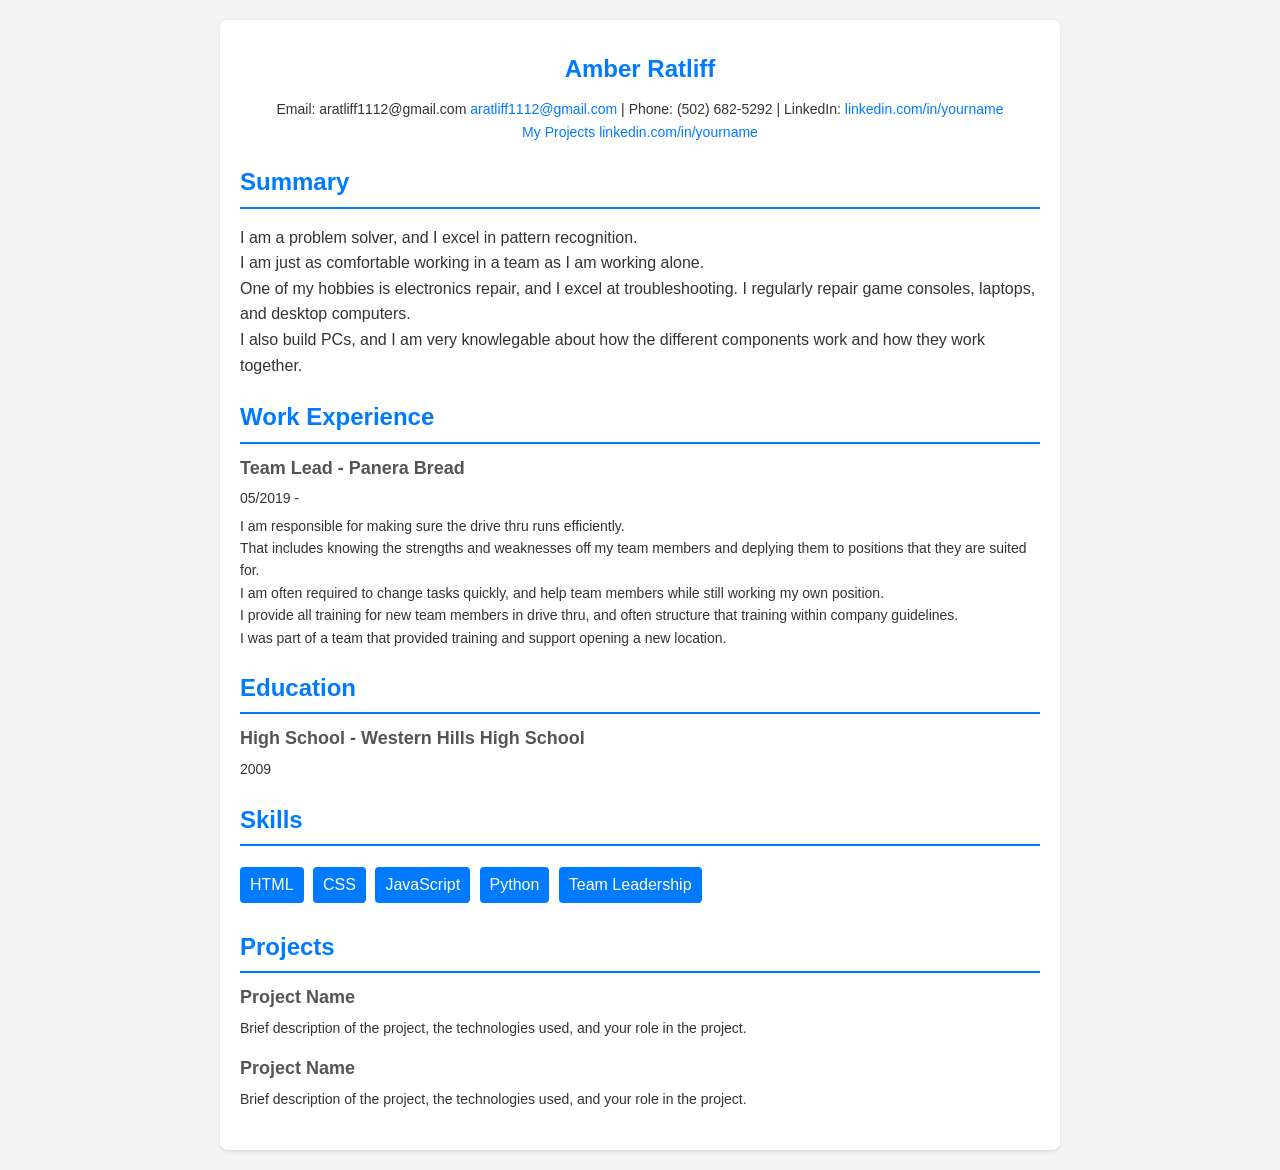
<file: index.html>
<!DOCTYPE html>
<html lang="en">
    <head>
        <meta charset="UTF-8" />
        <meta name="viewport" content="width=device-width, initial-scale=1.0" />
        <title>Amber Ratliff's Resume</title>
        <link rel="stylesheet" href="styles.css">
    </head>
    </head>
    <body>
        <main class="container">
            <section class="header">
                <h1>Amber Ratliff</h1>
                <p class="contact">
                    Email: aratliff1112@gmail.com
                    <a href="mailto:aratliff1112@gmail.com"
                        >aratliff1112@gmail.com</a
                    >
                    | Phone: (502) 682-5292 | LinkedIn:
                    <a href="#">linkedin.com/in/yourname</a><br>
                    <a href="projects.html">My Projects</a>
                    <a href="#">linkedin.com/in/yourname</a>
                </p>
            </section>
            <section class="section">
                <h2>Summary</h2>
                <p>
                    I am a problem solver, and I excel in pattern recognition.<br> I am just as comfortable working in a team as I am working alone.<br>
                    One of my hobbies is electronics repair, and I excel at troubleshooting. I regularly repair game consoles, laptops, and desktop computers.<br>I also build PCs, and I am very knowlegable about how the different components work and how they work together.
                </p>
            </section>
            <section class="section">
                <h2>Work Experience</h2>
                <div class="item">
                    <h3>Team Lead - Panera Bread</h3>
                    <p>05/2019 - </p>
                    <p>
                        I am responsible for making sure the drive thru runs efficiently.<br>That includes knowing the strengths and weaknesses off my team members and deplying them to positions that they are suited for.<br>
                        I am often required to change tasks quickly, and help team members while still working my own position.<br>I provide all training for new team members in drive thru, and often structure that training within company guidelines.<br>I was part of a team that provided training and support opening a new location. 
                    </p>
                </div>
            </section>
            <div class="section">
                <h2>Education</h2>
                <div class="item">
                    <h3>High School - Western Hills High School</h3>
                    <p>2009</p>
                </div>
            </section>
            <section class="section">
                <h2>Skills</h2>
                <div class="skills">
                    <ul>
                        <li>HTML</li>
                        <li>CSS</li>
                        <li>JavaScript</li>
                        <li>Python</li>
                        <li>Team Leadership</li>
                    </ul>
                </div>
            </section>
            <section class="section">
                <h2>Projects</h2>
                <div class="item">
                    <h3>Project Name</h3>
                    <p>
                        Brief description of the project, the technologies used,
                        and your role in the project.
                    </p>
                </div>
                <div class="item">
                    <h3>Project Name</h3>
                    <p>
                        Brief description of the project, the technologies used,
                        and your role in the project.
                    </p>
                </div>
            </section>
        </main>
    </body>
</html>
</file>
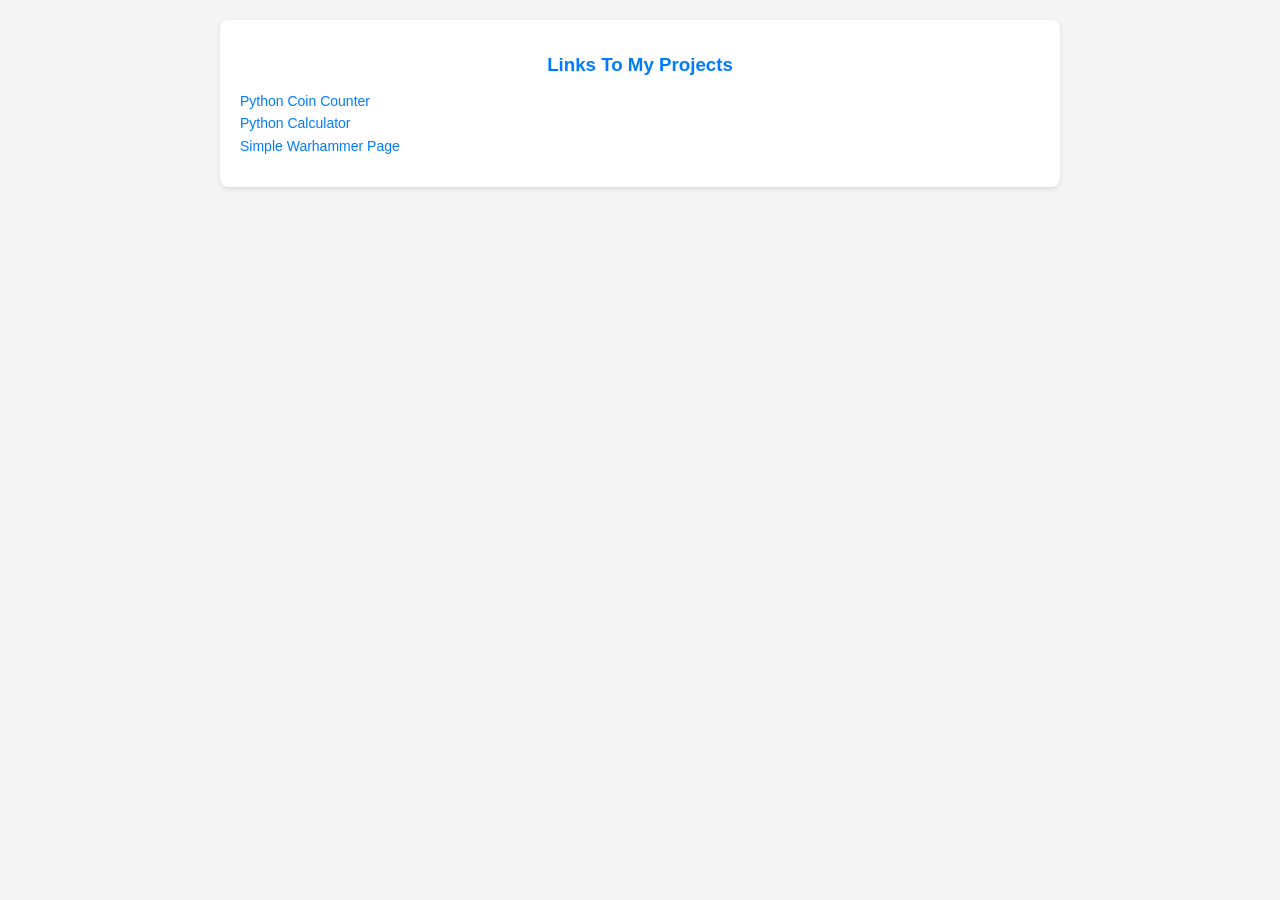
<file: projects.html>
<!DOCTYPE html>
<html lang="en">
<head>
    <meta charset="UTF-8">
    <meta name="viewport" content="width=device-width, initial-scale=1.0">
    <title>Projects</title>
    <link rel="stylesheet" href="styles.css">
</head>
<body>
    <section>
        <main class="container">
            <section class="header">
                <h1>Links To My Projects</h1>
            </section>
            <p class="contact">
                <a href="https://github.com/Amber-Ratliff/PythonCoinCounter">Python Coin Counter</a> <br>
                <a href="https://github.com/Amber-Ratliff/Python-Calculator">Python Calculator</a> <br>
                <a href="https://github.com/Amber-Ratliff/WebDevSimple">Simple Warhammer Page</a>
            </p>
        </main>
    </section>
</body>
</html>
</file>
<file: styles.css>
body {
    font-family: Arial, sans-serif;
    line-height: 1.6;
    margin: 0;
    padding: 0;
    color: #333;
    background-color: #f4f4f4;
}
.container {
    max-width: 800px;
    margin: 20px auto;
    padding: 20px;
    background: #fff;
    border-radius: 8px;
    box-shadow: 0 2px 5px rgba(0, 0, 0, 0.1);
}
h1,
h2 {
    color: #007bff;
}
.header {
    text-align: center;
}
.header h1 {
    margin: 10px 0;
}
.contact {
    margin: 10px 0;
    font-size: 14px;
}
.contact a {
    color: #007bff;
    text-decoration: none;
}
.section {
    margin: 20px 0;
}
.section h2 {
    margin-bottom: 10px;
    border-bottom: 2px solid #007bff;
    padding-bottom: 5px;
}
.item {
    margin-bottom: 15px;
}
.item h3 {
    margin: 0;
    font-size: 18px;
    color: #555;
}
.item p {
    margin: 5px 0;
    font-size: 14px;
}
.skills ul {
    list-style: none;
    padding: 0;
}
.skills ul li {
    display: inline-block;
    background: #007bff;
    color: #fff;
    padding: 5px 10px;
    margin: 5px 5px 5px 0;
    border-radius: 4px;
}
</file>
